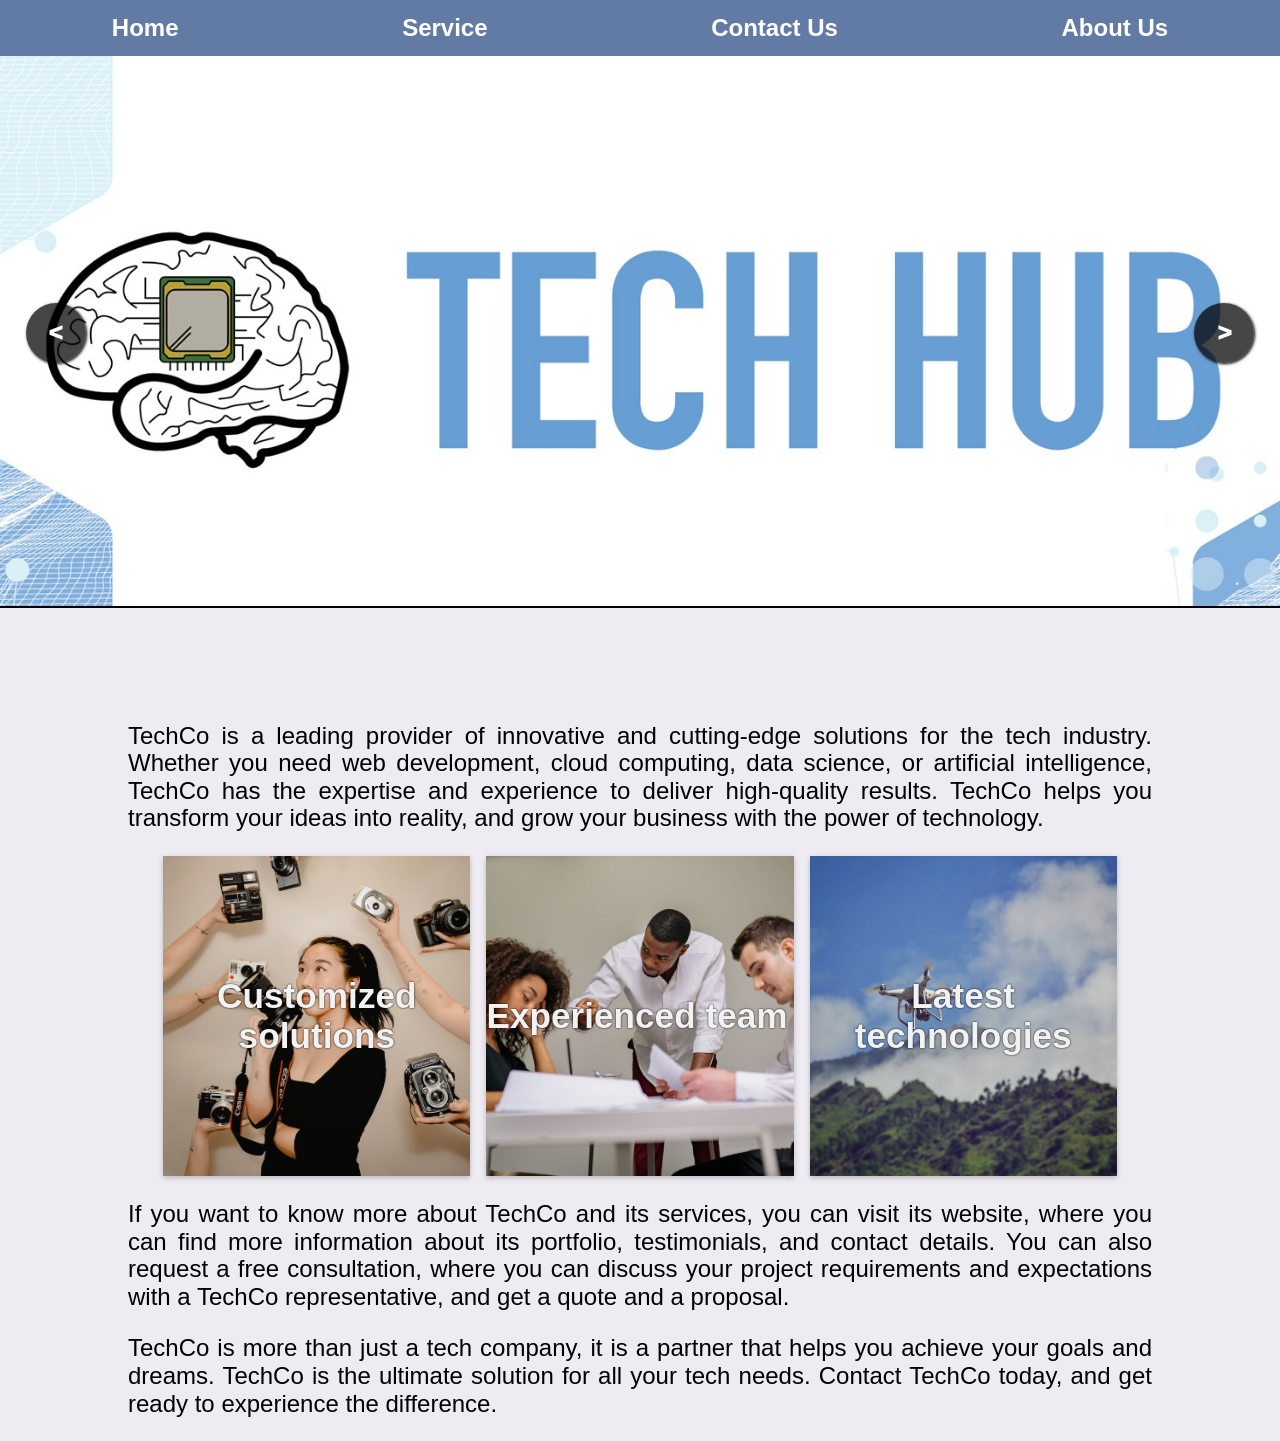
<file: index.html>
<!DOCTYPE html>
<html>

<head>
  <title> TechCo </title>
  <meta charset="UTF-8">
  <link rel="stylesheet" href="CSS/style.css">
  <link rel="stylesheet" href="CSS/normalize.css">
  <link rel="stylesheet" href="CSS/slider.css">
</head>

<body>


  <div class="topnav">
    <a href="Index.html">Home</a>
    <a href="Service.html">Service</a>
    <a href="ContactUs.html">Contact Us</a>
    <a href="AboutUs.html">About Us</a>
  </div>

  <div class="slider">
    <div class="slide">
      <img src="Images/img1.jpg" alt="" />
    </div>
    <div class="slide">
      <img src="Images/img2.jpeg" alt="" />
    </div>
    <div class="slide">
      <img src="Images/img3.jpeg" alt="" />
    </div>
    <div class="slide">
      <img src="Images/img4.jpeg" alt="" />
    </div>
    <div class="slide">
      <img src="Images/img5.jpeg" alt="" />
    </div>

    <button class="btn btn-next">></button>
    <button class="btn btn-prev">
      < </button>
  </div>

  <article>
    <p>TechCo is a leading provider of innovative and cutting-edge solutions for the tech industry. Whether you need web
      development, cloud computing, data science, or artificial intelligence, TechCo has the expertise and experience to
      deliver high-quality results. TechCo helps you transform your ideas into reality, and grow your business with the
      power of technology.</p>
    <section>
      <ul class="cards">
        <li class="content">
          <h2>Customized solutions</h2>
          <ul class="card-list">
            <li>Tailored to your needs and goals</li>
            <li>Exclusive and scalable</li>
            <li>Budget and time friendly</li>
          </ul>
        </li>
        <li class="content">
          <h2>Experienced team</h2>
          <ul class="card-list">
            <li>Quailified professionals</li>
            <li>Multiple projects behind us</li>
            <li>Wide range of industries</li>
          </ul>
        </li>
        <li class="content">
          <h2>Latest technologies</h2>
          <ul class="card-list">
            <li>State of the art techs</li>
            <li>Always learning</li>
            <li>Innovation driven us</li>
          </ul>
        </li>
      </ul>
      <p>If you want to know more about TechCo and its services, you can visit its website, where you can find more
        information
        about its portfolio, testimonials, and contact details. You can also request a free consultation, where you can
        discuss
        your project requirements and expectations with a TechCo representative, and get a quote and a proposal.</p>
      <p>TechCo is more than just a tech company, it is a partner that helps you achieve your goals and dreams. TechCo
        is the
        ultimate solution for all your tech needs. Contact TechCo today, and get ready to experience the difference.</p>
    </section>
  </article>




</body>

</html>
<script src="js/slider.js"></script>
</file>
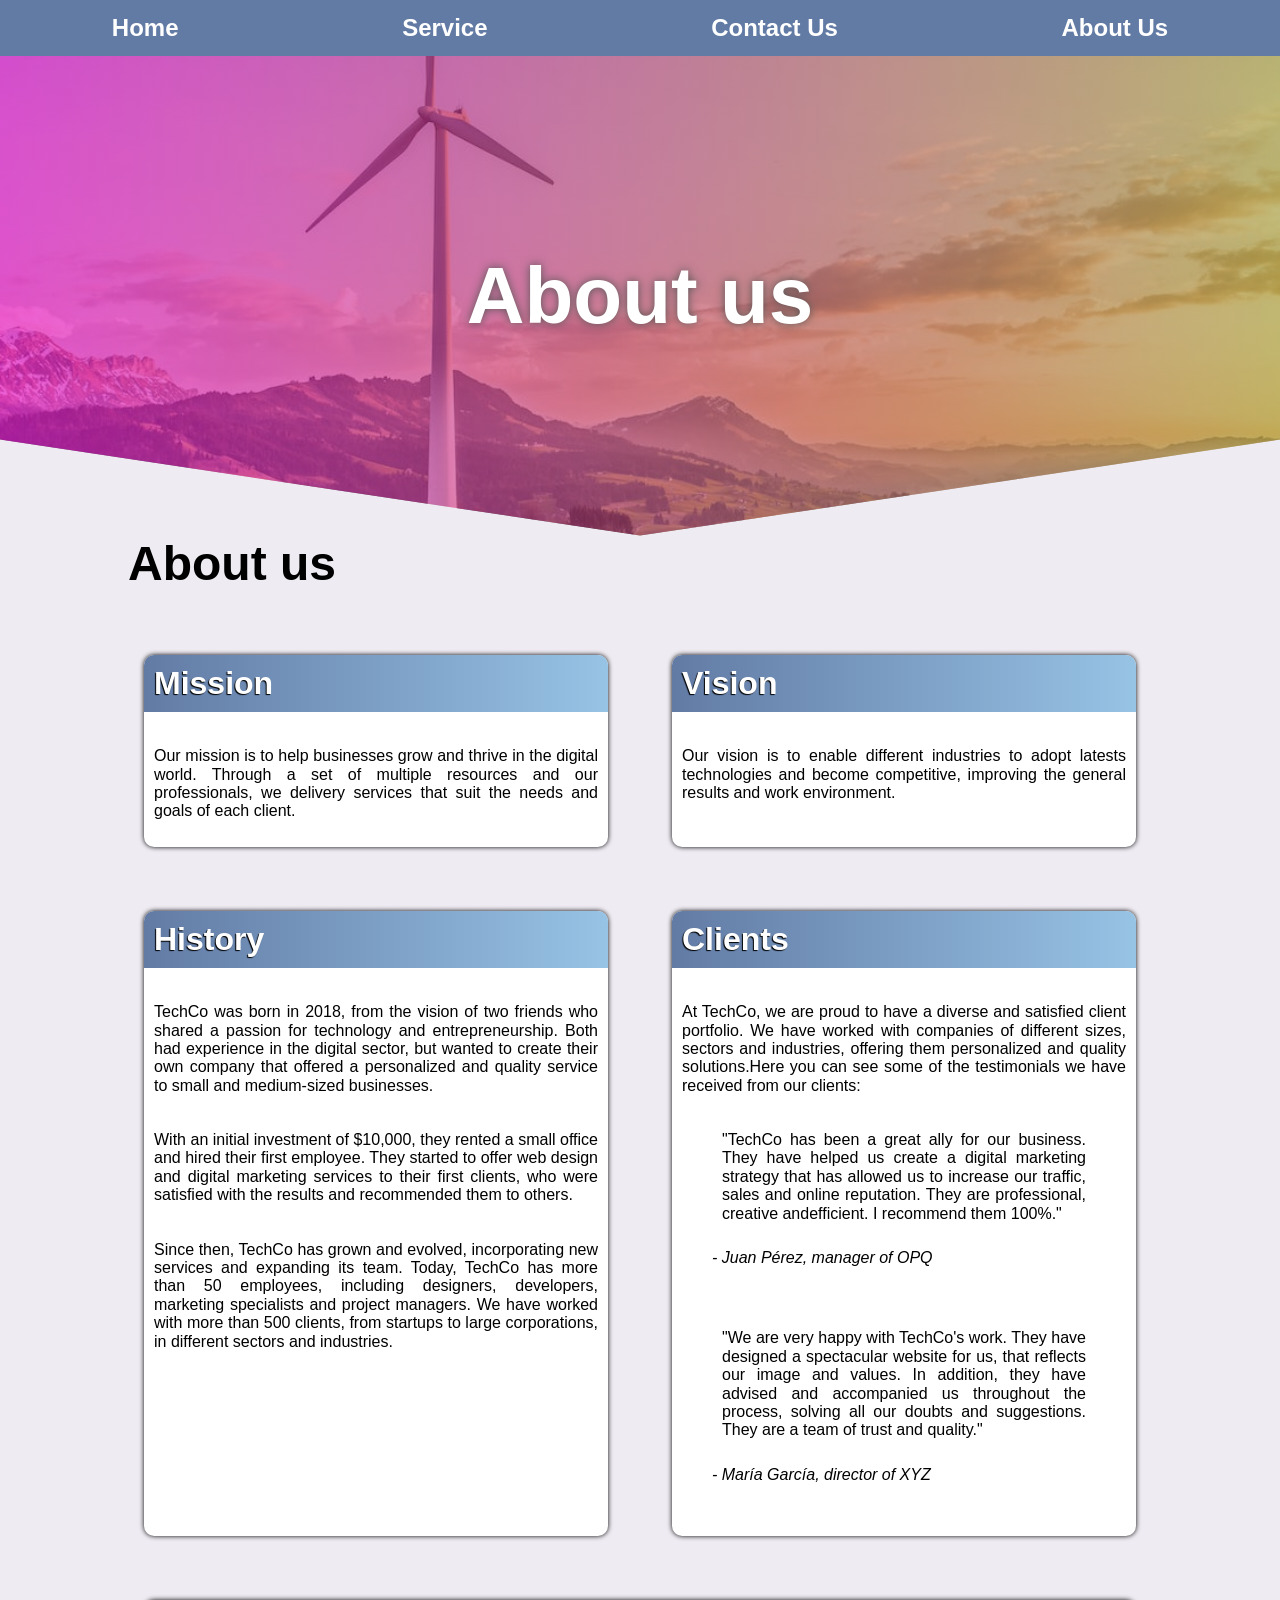
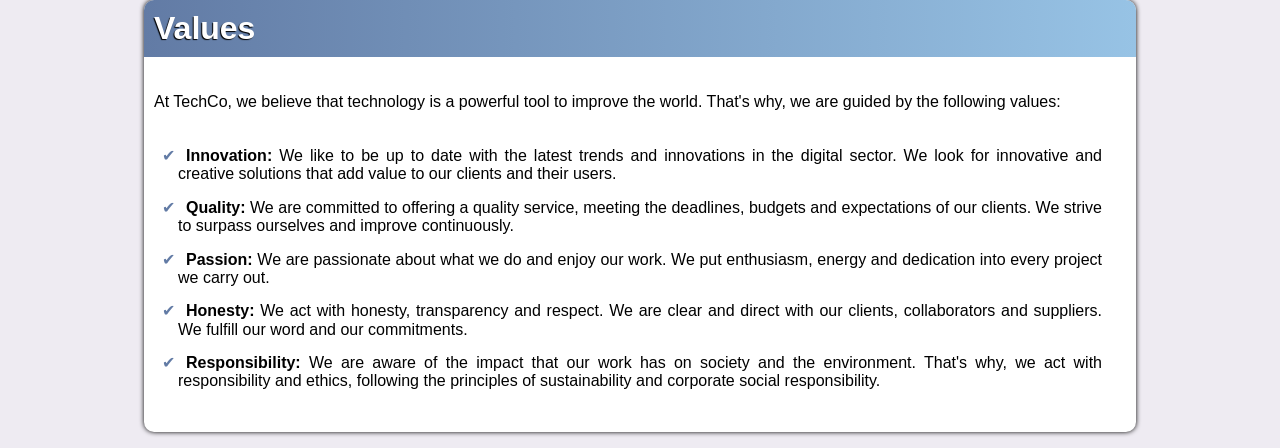
<file: AboutUs.html>
<!DOCTYPE html>
<html>

<head>
  <title> TechCo </title>
  <link rel="stylesheet" href="CSS/style.css">
  <link rel="stylesheet" href="CSS/normalize.css">


</head>

<body>


  <div class="topnav">
    <a href="Index.html">Home</a>
    <a href="Service.html">Service</a>
    <a href="ContactUs.html">Contact Us</a>
    <a href="AboutUs.html">About Us</a>
  </div>

  <header id="about-header">
    <span>
      About us
    </span>
  </header>

  </div>

  <div class="about-wrapper">
    <h1>About us</h1>

    <div class="about-wrapper-content">

      <section>
        <h2>Mission</h2>
        <p>Our mission is to help businesses grow and thrive in the digital world. Through a set of multiple resources
          and our professionals, we delivery services that suit the needs and goals of each client.</p>
      </section>
      <section>
        <h2>Vision</h2>
        <p>Our vision is to enable different industries to adopt latests technologies and become competitive, improving
          the general results and work environment.</p>
      </section>
      <section>
        <h2>History</h2>
        <p>TechCo was born in 2018, from the vision of two friends who shared a passion for technology and
          entrepreneurship.
          Both had experience in the digital sector, but wanted to create their own company that offered a personalized
          and
          quality service to small and medium-sized businesses.</p>
        <p>With an initial investment of $10,000, they rented a small office and hired their first employee. They
          started
          to
          offer web design and digital marketing services to their first clients, who were satisfied with the results
          and
          recommended them to others.</p>
        <p>Since then, TechCo has grown and evolved, incorporating new services and expanding its team. Today, TechCo
          has
          more
          than 50 employees, including designers, developers, marketing specialists and project managers. We have worked
          with
          more than 500 clients, from startups to large corporations, in different sectors and industries.</p>
      </section>
      <section>
        <h2>Clients</h2>
        <p>At TechCo, we are proud to have a diverse and satisfied client portfolio. We have worked with companies of
          different sizes, sectors and industries, offering them personalized and quality solutions.Here you can see
          some of the testimonials we have received from our
          clients:</p>
        <blockquote>
          <p>"TechCo has been a great ally for our business. They have helped us create a digital marketing strategy
            that has allowed us to increase our traffic, sales and online reputation. They are professional, creative
            andefficient. I recommend them 100%."
          <address>- Juan Pérez, manager of OPQ</address>
          </p>
        </blockquote>
        <blockquote>
          <p>"We are very happy with TechCo's work. They have designed a spectacular website for us, that reflects our
            image and values. In addition, they have advised and accompanied us throughout the process, solving all our
            doubts and
            suggestions. They are a team of trust and quality."
          <address> - María García, director of XYZ</address>
          </p>
        </blockquote>
      </section>
      <section>
        <h2>Values</h2>
        <p>At TechCo, we believe that technology is a powerful tool to improve the world. That's why, we are guided by
          the following values:</p>
        <ul>
          <li><strong>Innovation:</strong> We like to be up to date with the latest trends and innovations in the
            digital sector. We look
            for
            innovative and creative solutions that add value to our clients and their users.</li>
          <li><strong>Quality:</strong> We are committed to offering a quality service, meeting the deadlines, budgets
            and expectations
            of
            our
            clients. We strive to surpass ourselves and improve continuously.</li>
          <li><strong>Passion:</strong> We are passionate about what we do and enjoy our work. We put enthusiasm, energy
            and dedication
            into
            every project we carry out.</li>
          <li><strong>Honesty:</strong> We act with honesty, transparency and respect. We are clear and direct with our
            clients,
            collaborators
            and suppliers. We fulfill our word and our commitments.</li>
          <li><strong>Responsibility:</strong> We are aware of the impact that our work has on society and the
            environment. That's why,
            we act with responsibility and ethics, following the principles of sustainability and corporate social
            responsibility.
          </li>
        </ul>
      </section>
    </div>
  </div>

</body>

</html>
</file>
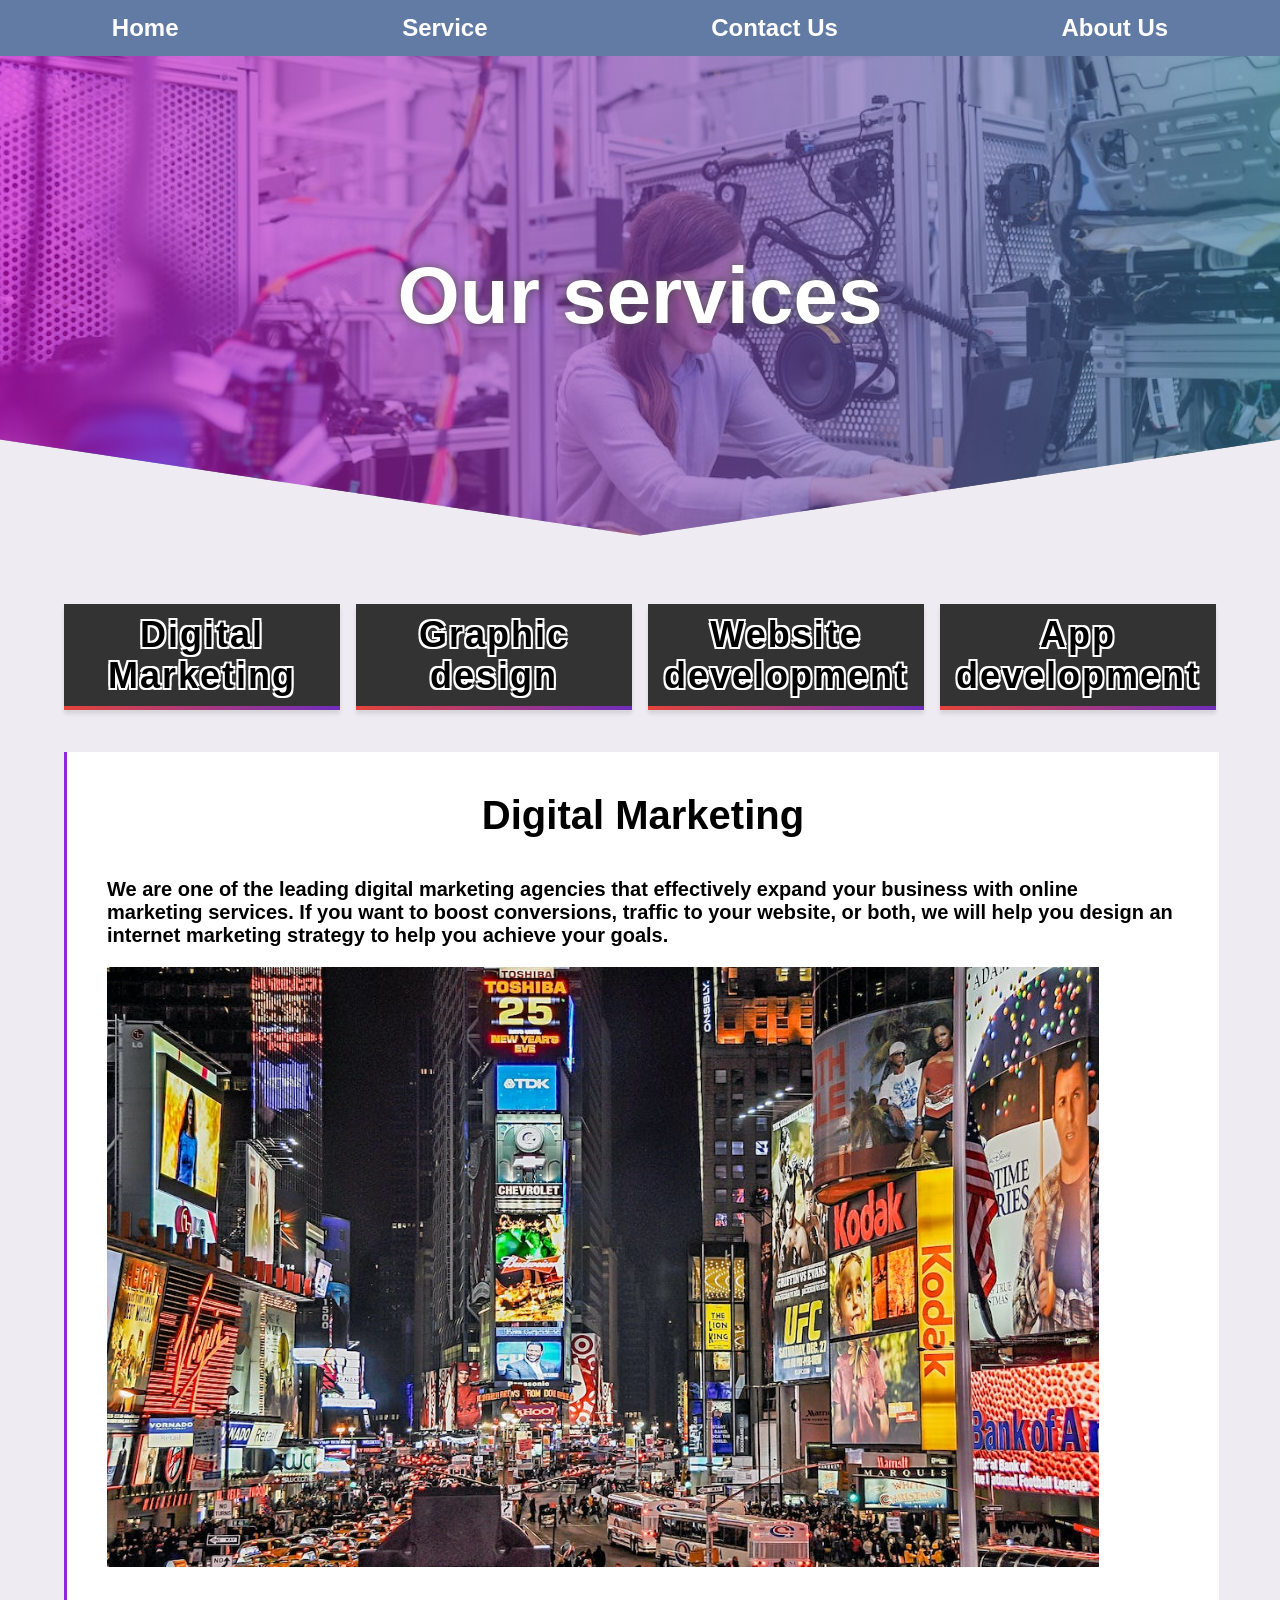
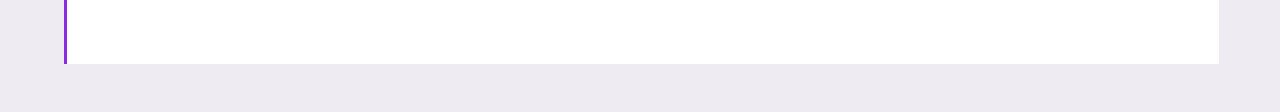
<file: Service.html>
<!DOCTYPE html>
<html>

<head>
  <title> TechCo </title>
  <link rel="stylesheet" href="CSS/style.css">
  <link rel="stylesheet" href="CSS/normalize.css">
  <meta charset="UTF-8">


</head>

<body>

  <div class="topnav">
    <a href="Index.html">Home</a>
    <a href="Service.html">Service</a>
    <a href="ContactUs.html">Contact Us</a>
    <a href="AboutUs.html">About Us</a>
  </div>

  <header id="service-header">
    <span>
      Our services
    </span>
  </header>

  <div id="services-wrapper">
    <div id="services-items">
      <a onmouseenter="onMouseOverService('marketing')" class="stylished-btn stylished-special">
        <div class="stylished-btn-body stylished-btn-special">
          Digital Marketing
        </div>
      </a>
      <a onmouseenter="onMouseOverService('design')" class="stylished-btn stylished-special">
        <div class="stylished-btn-body stylished-btn-special">
          Graphic design
        </div>
      </a>
      <a onmouseenter="onMouseOverService('website')" class="stylished-btn stylished-special">
        <div class="stylished-btn-body stylished-btn-special">
          Website development
        </div>
      </a>
      <a onmouseenter="onMouseOverService('app')" class="stylished-btn stylished-special">
        <div class="stylished-btn-body stylished-btn-special">
          App development
        </div>
      </a>

    </div>
    <div id="services-content">
      <div id="item-marketing" class="service-description item-visible">
        <h3>Digital Marketing</h3>
        We are one of the leading digital marketing agencies that effectively expand your
        business with online marketing services. If you want to boost conversions, traffic to your website, or both,
        we will help you design an internet marketing strategy to help you achieve your goals.

        <img src="Images/marketing.jpeg" alt=" item image">
      </div>
      <div id="item-design" class="service-description ">
        <h3>Graphic design</h3>
        Creative and unique graphic designing services, Visual Identity and Branding Solutions
        by our professional graphic designers.
        <img src="Images/design.jpeg" alt=" item image">
      </div>
      <div id="item-website" class="service-description ">
        <h3>Website development</h3>
        Website Development services by our expert web developers, either it's on CMS or any
        other platform we are always ready to face challenges.
        <img src="Images/website.jpeg" alt=" item image">
      </div>
      <div id="item-app" class="service-description ">
        <h3>App development</h3>
        TechCo has been rendering the services of app development since 2017. The experienced
        and trained developers have a profound understanding of software development techniques. Ranging from
        requirements gathering to the application testing, we used to pay enormous attention to the details and
        every part of the project.
        <img src="Images/app.jpeg" alt=" item image">
      </div>
    </div>
  </div>

</body>

</html>

<script>
  function onMouseOverService(item) {
    var items = document.querySelectorAll('.item-visible');

    items.forEach(function (item) {
      item.classList.remove('item-visible');
    });

    onMouseOverItem(item);
  }
  function onMouseOverItem(item) {
    var element = document.getElementById(`item-${item}`);
    if (element) {
      element.classList.add("item-visible");
    }
  }
  function onMouseLeavingItem(item) {
    var element = document.getElementById(`item-${item}`);
    if (element) {
      element.classList.remove("item-visible");
    }
  }
</script>
</file>
<file: CSS/style.css>
body {
  font-family: "Segoe UI", Tahoma, Geneva, Verdana, sans-serif;
  background-color: rgb(238, 235, 242);
}

.topnav {
  background-color: #627ba5;
  overflow: hidden;
  display: flex;
  flex-direction: row;
}

.topnav a,
.topnav a:visited {
  flex: auto;
  color: white;
  text-align: center;
  padding: 14px 16px;
  text-decoration: none;
  font-size: 24px;
  font-weight: 700;
}

.topnav a:hover {
  background-color: #3f6891;
  color: black;
}

.topnav a.active {
  background-color: #04aa6d;
  color: white;
}

.headbox {
  height: fit-content;
  width: 100%;
  background-color: rgb(10, 10, 10);
  margin: 0;
  padding: 0;
  font-family: Impact, Charcoal, sans-serif;
  display: flex;
  justify-content: center;
  align-items: center;
}

.headbox-highlight {
  height: 100%;
  width: 100%;
  background-color: rgb(244, 248, 247);
  margin: 0;
  padding: 0;

  display: inline-flex;
}

.text {
  height: 100%;
  width: 100%;
  border: 1px solid #f1f1f1;
  background-color: rgb(82, 236, 242);
  display: block;
}

.addressbox {
  height: 100%;
  width: 20%;
  background-color: rgb(82, 236, 242);
  margin-left: 300px;
  font-size: larger;
}

.more-button a {
  font-size: 15px;
  background: #f8b239;
  color: #fff;
  padding: 8px 25px;
  display: inline-block;
  margin-top: 2em;
}
.more-button a:hover {
  background: #000;
}

h1,
h2,
h3,
h4,
h5,
h6 {
  margin: 0;
  font-family: "Montserrat", sans-serif;
}

.map iframe {
  width: calc(100% - 4em);
  min-height: 400px;
  border: none;
  padding: 2em;
  background: #ececee;
}

article {
  width: 80%;
  margin: auto;
}
article p {
  text-align: justify;
  font-size: 1.5em;
}
article .cards {
  padding: 0;
  margin: 0;
  display: flex;
  flex-direction: row;
  flex-wrap: wrap;
  place-content: center;
  gap: 1em;
}
article .cards .content {
  position: relative;
  height: 20em;
  list-style: none;
  flex: 30%;
  flex-grow: initial;
  box-shadow: 0 2px 5px #b9b9b9;
}
article .cards .content::before {
  z-index: 10;
  background-color: rgba(0, 0, 0, 0.05);
  content: "";
  display: block;
  position: absolute;
  height: 100%;
  width: 100%;
}

article .cards .content h2,
article .cards .content ul {
  position: absolute;
  width: 100%;
  height: 100%;
  margin: 0;
}
article .cards .content h2 {
  font-size: 2.2em;
  align-self: center;
  background-color: whitesmoke;
  display: inline-flex;
  align-items: center;
  z-index: 9;
  text-align: center;
  transition: text-shadow, color 0.7s linear;
  background-size: cover;
  color: white;
  text-shadow: 0 0 2px black;
}
article .cards .content:nth-child(1) > h2 {
  background-image: url("../Images/solutions.jpeg");
}
article .cards .content:nth-child(2) > h2 {
  background-image: url("../Images/team.jpeg");
}
article .cards .content:nth-child(3) > h2 {
  background-image: url("../Images/techno.jpeg");
}
article .cards .content:nth-child(4) > h2 {
  background-image: url("../Images/customer.jpeg");
}
article .cards .content:nth-child(5) > h2 {
  background-image: url("../Images/edge.jpeg");
}

article .cards .content:hover::before {
  background-color: rgba(0, 0, 0, 0.55);
}
article .cards .content:hover > ul,
article .cards .content:hover > ul li::before {
  color: white;
  text-shadow: 0 0 2px black;
  transition: text-shadow, color 0.5s linear;
}

article .cards .content:hover > h2 {
  text-shadow: none;
  color: transparent;
  transition: text-shadow, color 0.5s linear;
}
article .cards .content ul,
article .cards .content > ul li::before {
  color: transparent;
  text-shadow: none;
  transition: text-shadow, color 0.5s linear;
}
article .cards .content ul {
  font-weight: 1000;
  z-index: 10;
  padding: 0.5em;
  width: calc(100% - 2em);
  height: calc(100% - 2em);
  font-size: 1.2em;
}
article .cards .content ul li {
  margin: 1em 0;
  text-wrap: wrap;
}

#services-wrapper {
  display: flex;
  flex-direction: column;
  gap: 10px;
  width: 90%;
  margin: 2em auto;
}

#services-wrapper #services-items {
  margin: 1em 0;
  width: 100%;
  height: auto;
  display: flex;
  flex-direction: row;
  gap: 1em;
}
#services-wrapper #services-items a {
  flex: auto;
}

#services-wrapper #services-content {
  margin: 1em 0;
  width: 100%;
  height: 55em;
  padding-bottom: 2em;
  border-left: 3px solid blueviolet;
  position: relative;
  background-color: white;
}
#services-content .service-description {
  z-index: 15;
  font-size: 20px;
  margin: 2em;
  position: absolute;
  height: auto;
  width: calc(100% - 4em);
  visibility: collapse;
  color: black;
  text-shadow: 0 0 2px white;
  font-weight: 700;
}
#services-content .service-description img {
  width: calc(100% - 4em);
  margin-top: 1em;
  height: 30em;
}

#services-content .service-description h3 {
  text-align: center;
  font-size: 2em;
  margin-bottom: 1em;
}
.card-list {
  list-style: none;
  line-height: 2em;
}
.card-list li::before {
  content: "✔";
  color: white;
  display: inline-block;
  width: 1.5em;
  margin-left: 0;
}

.stylished-btn {
  display: flow;
  width: calc(100% - 8px);
  height: auto;
  font-size: 20px;
  text-align: center;
  border-radius: 8px;
  border: none;
  color: white;
  margin-top: 2em;
  box-shadow: 0 4px 4px rgba(0, 0, 0, 0.1);
  background: linear-gradient(
    90deg,
    rgba(229, 68, 58, 1) 0%,
    rgba(110, 45, 191, 1) 100%
  );
  cursor: pointer;
  overflow: hidden;
  padding: 4px;
  text-decoration: none;
}
.stylished-special {
  margin-top: 1em;
  border-radius: 0px;
  padding: 0 0 4px 0;
  cursor: auto;
}
.stylished-btn .stylished-btn-body {
  height: calc(100% - 20px);
  background: transparent;
  text-align: center;
  display: flex;
  align-items: center;
  justify-content: center;
  transition: background-color, color, text-shadow 0.1s linear;
  border-radius: 6px;
  box-shadow: none;
  color: black;

  padding: 10px 0;
}
.stylished-btn-special {
  letter-spacing: 2px;
  color: black;
  font-weight: 800;
  font-size: 1.8em;
  text-shadow: -2px 2px white, 2px 2px white, 2px -2px white, -2px -2px white;
  border-radius: 0 !important;
  background-color: #333 !important;
}
.stylished-btn:hover > .stylished-btn-body {
  transition: background-color, color 0.1s linear;
  color: white;
  background: rgba(0.3, 0.3, 0.3, 0.3);
}
.stylished-btn:hover > .stylished-btn-special {
  transition: background-color, color, text-shadow 0.1s linear;
  text-shadow: none;
  color: white;
  background: rgba(50, 50, 50, 0.7) !important;
}

.item-visible {
  visibility: visible !important;
}

#contact-header,
#service-header,
#about-header {
  width: 100%;
  height: 30em;
  clip-path: polygon(0 0, 100% 0, 100% 80%, 50% 100%, 0 80%);
  position: relative;
}
#contact-header {
  background: linear-gradient(
      to right,
      rgba(225, 0, 204, 0.6),
      rgba(56, 153, 51, 0.6)
    ),
    url(../Images/back.jpg);
  background-size: cover;
  background-position: center center;
  background-attachment: local;
}
#service-header {
  background: linear-gradient(
      to right,
      rgba(225, 0, 204, 0.6),
      rgba(51, 121, 153, 0.6)
    ),
    url(../Images/img4.jpeg);
  background-size: cover;
  background-position: center center;
  background-attachment: local;
}

#about-header {
  background: linear-gradient(
      to right,
      rgba(225, 0, 204, 0.6),
      rgba(153, 150, 51, 0.6)
    ),
    url(../Images/img5.jpeg);
  background-size: cover;
  background-position: center center;
  background-attachment: local;
}
header span {
  display: block;
  width: 100%;
  position: absolute;
  transform: translate(-50%, -50%);
  top: 50%;
  left: 50%;
  text-align: center;
  color: white;
  text-shadow: 0 0 10px #555;
  font-size: 5em;
  font-weight: 700;
}
#contact-info {
  width: 70%;
  margin: 2em auto;
  font-size: 1.6em;
  color: black;
  line-height: 1.3em;
}
#contact-form-wrapper {
  box-shadow: 0px 5px 20px rgba(0, 0, 0, 0.19), 0px 6px 6px rgba(0, 0, 0, 0.23);
  padding: 1em;
  display: flex;
  flex-direction: column;
  margin: 3em auto;
  border-radius: 8px;
  width: 60%;
}
#contact-form {
  display: grid;
  gap: 15px;
}
#contact-form h2 {
  color: black;
  text-shadow: 0 0 1px white;
  text-align: center;
  font-size: 2.6em;
}
#contact-form .form-item {
  display: flex;
  flex-direction: column;
  align-content: stretch;
}
#contact-form label {
  font-size: 1.2em;
}
#contact-form input,
#contact-form textarea {
  border: 1px solid;
  border-radius: 6px;
  padding: 8px;
  font-size: 1.2em;
  margin-top: 10px;
  margin-bottom: 10px;
}
#contact-form .button {
  border-radius: 6px;
  border: 0;
  padding: 10px 0;
  font-size: 1.2em;
  color: white;
  font-weight: 700;
  box-shadow: 0 0 5px grey;
  background: linear-gradient(
      to right,
      rgba(225, 0, 204, 0.6),
      rgba(51, 51, 153, 0.6)
    ),
    url(../images/back.jpg);
}
#contact-form .button:hover {
  cursor: pointer;
  box-shadow: 0 0 10px grey, 0 0 5px rgb(106, 105, 105);
  background: linear-gradient(
      to right,
      rgba(225, 0, 204, 0.8),
      rgba(51, 51, 153, 0.8)
    ),
    url(../images/back.jpg);
}

.about-wrapper {
  width: 80%;
  margin: auto;
}
.about-wrapper h1 {
  font-size: 3em;
  margin-bottom: 1em;
}
.about-wrapper section {
  margin: 1em;
  border-radius: 10px;
  box-shadow: 0 0 5px black;
  background-color: white;
}
.about-wrapper section h2 {
  font-size: 2em;
  margin-bottom: 0.8em;
  width: calc(100% - 20px);
  display: block;
  border-radius: 10px 10px 0 0;
  padding: 10px;
  background: linear-gradient(
    to right,
    rgba(98, 123, 165, 1) 0%,
    rgba(151, 195, 229, 1) 100%
  );
  color: white;
  text-shadow: -1px 1px 1px black;
}

.about-wrapper section ul li,
.about-wrapper section p {
  text-align: justify;
}

.about-wrapper section p,
.about-wrapper section ul {
  width: calc(100% - 20px);
  height: auto;
  padding: 10px;
}

.about-wrapper section ul li {
  margin: 0 1.5em;
  margin-bottom: 15px;
  list-style: none;
}
.about-wrapper section ul li::before {
  content: "✔";
  color: #627ba5;
  display: inline-block;
  width: 1.5em;
  margin-left: -1em;
}

.about-wrapper-content {
  display: flex;
  gap: 2em;
  flex-wrap: wrap;
  flex-direction: row;
}
.about-wrapper-content section {
  flex: 30%;
}
</file>
<file: CSS/slider.css>
.slider {
  display: grid;
  place-items: center;
  width: 100%;
  height: 550px;
  position: relative;
  overflow: hidden;
  top: 0;
  margin-bottom: calc(4em + 50px);
  background-color: white;
  border-bottom: 2px solid black;
}

.slide {
  width: 100%;
  height: 100%;
  position: absolute;
  transition: all 0.5s;
}

.slide img {
  width: 100%;
  height: 100%;
  object-fit: cover;
}

.btn {
  position: absolute;
  width: 60px;
  height: 60px;
  padding: 10px;
  border: none;
  border-radius: 50%;
  z-index: 10px;
  cursor: pointer;
  background-color: #000000b9;
  font-size: 24px;
  font-weight: 1000;
  color: white;
  box-shadow: 1px 1px 3px black;
}

.btn:active {
  transform: scale(1.1);
}

.btn-prev {
  top: 45%;
  left: 2%;
}

.btn-next {
  top: 45%;
  right: 2%;
}
</file>
